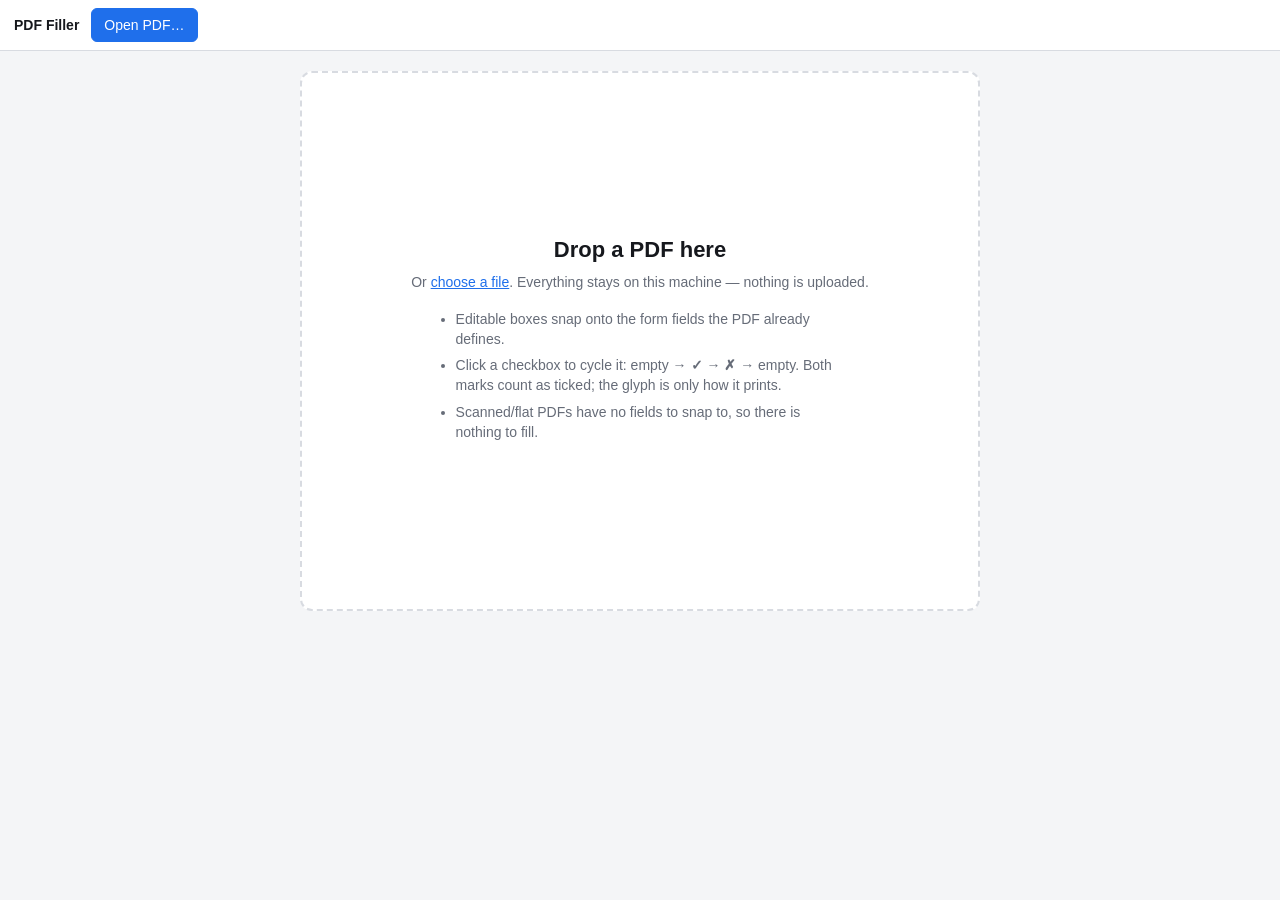
<file: tools/pdf-filler/index.html>
<!doctype html>
<html lang="en">
<head>
<meta charset="utf-8">
<meta name="viewport" content="width=device-width, initial-scale=1">
<title>PDF Filler</title>
<link rel="icon" href="data:image/svg+xml,<svg xmlns='http://www.w3.org/2000/svg' viewBox='0 0 16 16'><text y='14' font-size='14'>%E2%9C%93</text></svg>">
<link rel="stylesheet" href="styles.css">
</head>
<body>

<header class="bar">
  <div class="bar-group">
    <strong class="brand">PDF Filler</strong>
    <button id="open" class="btn primary">Open PDF…</button>
    <input id="file" type="file" accept="application/pdf,.pdf" hidden>
    <span id="docname" class="docname"></span>
  </div>

  <div class="bar-group" id="doc-tools" hidden>
    <span class="count" id="count"></span>
    <button id="prev" class="btn icon" title="Previous field (Shift+Enter)">&#8593;</button>
    <button id="next" class="btn icon" title="Next field (Enter)">&#8595;</button>
    <span class="sep"></span>
    <button id="zoomout" class="btn icon" title="Zoom out">&minus;</button>
    <span class="zoom" id="zoomlabel">100%</span>
    <button id="zoomin" class="btn icon" title="Zoom in">+</button>
    <span class="sep"></span>
    <label class="check"><input type="checkbox" id="highlight" checked> Highlight fields</label>
    <label class="check" title="Bake the answers in so the result is no longer an editable form"><input type="checkbox" id="flatten"> Flatten</label>
    <button id="reset" class="btn">Reset</button>
    <button id="save" class="btn primary">Save filled PDF</button>
  </div>
</header>

<div id="status" class="status" role="status" aria-live="polite" hidden></div>

<main id="viewer" class="viewer">
  <div id="drop" class="drop">
    <div class="drop-inner">
      <h1>Drop a PDF here</h1>
      <p>Or <button id="open2" class="linkbtn">choose a file</button>. Everything stays on this machine &mdash; nothing is uploaded.</p>
      <ul class="hints">
        <li>Editable boxes snap onto the form fields the PDF already defines.</li>
        <li>Click a checkbox to cycle it: empty &rarr; <b>&#10003;</b> &rarr; <b>&#10007;</b> &rarr; empty. Both marks count as ticked; the glyph is only how it prints.</li>
        <li>Scanned/flat PDFs have no fields to snap to, so there is nothing to fill.</li>
      </ul>
    </div>
  </div>
  <div id="pages" class="pages"></div>
</main>

<script src="vendor/pdf.min.js"></script>
<script src="vendor/pdf-lib.min.js"></script>
<script src="app.js"></script>
</body>
</html>
</file>
<file: tools/pdf-filler/styles.css>
:root {
  --bg: #f4f5f7;
  --panel: #ffffff;
  --ink: #16181d;
  --muted: #666c78;
  --line: #d8dbe1;
  --accent: #1f6feb;
  --field: rgba(31, 111, 235, 0.10);
  --field-line: rgba(31, 111, 235, 0.55);
  --field-focus: rgba(31, 111, 235, 0.20);
  --mark: #123a72;
}

* { box-sizing: border-box; }

/* Several elements below set display, which would otherwise beat [hidden]. */
[hidden] { display: none !important; }

html, body {
  margin: 0;
  height: 100%;
  background: var(--bg);
  color: var(--ink);
  font: 14px/1.45 -apple-system, "Segoe UI", Roboto, Helvetica, Arial, sans-serif;
}

/* ---------- toolbar ---------- */

.bar {
  position: sticky;
  top: 0;
  z-index: 20;
  display: flex;
  flex-wrap: wrap;
  gap: 12px;
  align-items: center;
  justify-content: space-between;
  padding: 8px 14px;
  background: var(--panel);
  border-bottom: 1px solid var(--line);
}

.bar-group {
  display: flex;
  gap: 8px;
  align-items: center;
  flex-wrap: wrap;
}

.brand { margin-right: 4px; }

.docname {
  color: var(--muted);
  max-width: 30ch;
  overflow: hidden;
  text-overflow: ellipsis;
  white-space: nowrap;
}

.count { color: var(--muted); }

.sep {
  width: 1px;
  height: 20px;
  background: var(--line);
}

.btn {
  padding: 6px 12px;
  border: 1px solid var(--line);
  border-radius: 6px;
  background: #fff;
  color: var(--ink);
  font: inherit;
  cursor: pointer;
}

.btn:hover { background: #eef0f4; }
.btn:disabled { opacity: .5; cursor: default; }

.btn.primary {
  background: var(--accent);
  border-color: var(--accent);
  color: #fff;
}

.btn.primary:hover { background: #1a5fd0; }

.btn.icon {
  min-width: 32px;
  padding: 6px 8px;
  line-height: 1;
}

.linkbtn {
  border: 0;
  background: none;
  padding: 0;
  font: inherit;
  color: var(--accent);
  cursor: pointer;
  text-decoration: underline;
}

.check {
  display: inline-flex;
  gap: 5px;
  align-items: center;
  color: var(--muted);
  user-select: none;
}

.zoom {
  min-width: 4ch;
  text-align: center;
  color: var(--muted);
}

/* ---------- status ---------- */

.status {
  padding: 8px 14px;
  background: #fff6d9;
  border-bottom: 1px solid #e6d38a;
  color: #5b4708;
}

.status.error {
  background: #fdecec;
  border-bottom-color: #e9a8a8;
  color: #7a1c1c;
}

/* ---------- viewer ---------- */

.viewer {
  padding: 20px;
  display: flex;
  flex-direction: column;
  align-items: center;
}

.pages {
  display: flex;
  flex-direction: column;
  align-items: center;
  gap: 18px;
}

.page {
  position: relative;
  background: #fff;
  box-shadow: 0 1px 4px rgba(0, 0, 0, .18);
  line-height: 0;
}

.page canvas { display: block; }

.layer {
  position: absolute;
  inset: 0;
  line-height: normal;
}

.drop {
  display: flex;
  align-items: center;
  justify-content: center;
  min-height: 60vh;
  width: min(680px, 100%);
  border: 2px dashed var(--line);
  border-radius: 12px;
  background: var(--panel);
  text-align: center;
  padding: 24px;
}

.drop.over {
  border-color: var(--accent);
  background: #eef4ff;
}

.drop h1 { font-size: 22px; margin: 0 0 6px; }
.drop p { color: var(--muted); margin: 0 0 16px; }

.hints {
  text-align: left;
  color: var(--muted);
  margin: 0 auto;
  max-width: 52ch;
  padding-left: 18px;
}

.hints li { margin: 6px 0; }

/* ---------- snapped field widgets ---------- */

.fld {
  position: absolute;
  margin: 0;
  padding: 0 2px;
  border: 0;
  background: transparent;
  color: var(--mark);
  font-family: Helvetica, Arial, sans-serif;
  border-radius: 2px;
}

.fld:focus {
  outline: 2px solid var(--accent);
  outline-offset: 0;
}

.hl .fld {
  background: var(--field);
  box-shadow: inset 0 0 0 1px var(--field-line);
}

.hl .fld:focus { background: var(--field-focus); }

textarea.fld { resize: none; overflow: hidden; }

select.fld { padding: 0; }

/* buttons: checkboxes and radios */

.btnfld {
  position: absolute;
  display: flex;
  align-items: center;
  justify-content: center;
  cursor: pointer;
  color: var(--mark);
  font-family: Helvetica, Arial, sans-serif;
  line-height: 1;
  user-select: none;
  border-radius: 2px;
}

.hl .btnfld {
  background: var(--field);
  box-shadow: inset 0 0 0 1px var(--field-line);
}

.btnfld:focus {
  outline: 2px solid var(--accent);
  outline-offset: 0;
}

.btnfld.radio { border-radius: 50%; }
.hl .btnfld.radio { border-radius: 50%; }

.fld[readonly], .btnfld.readonly {
  cursor: default;
  color: var(--muted);
}

.hl .fld[readonly], .hl .btnfld.readonly {
  background: rgba(0, 0, 0, .05);
  box-shadow: inset 0 0 0 1px rgba(0, 0, 0, .15);
}
</file>
